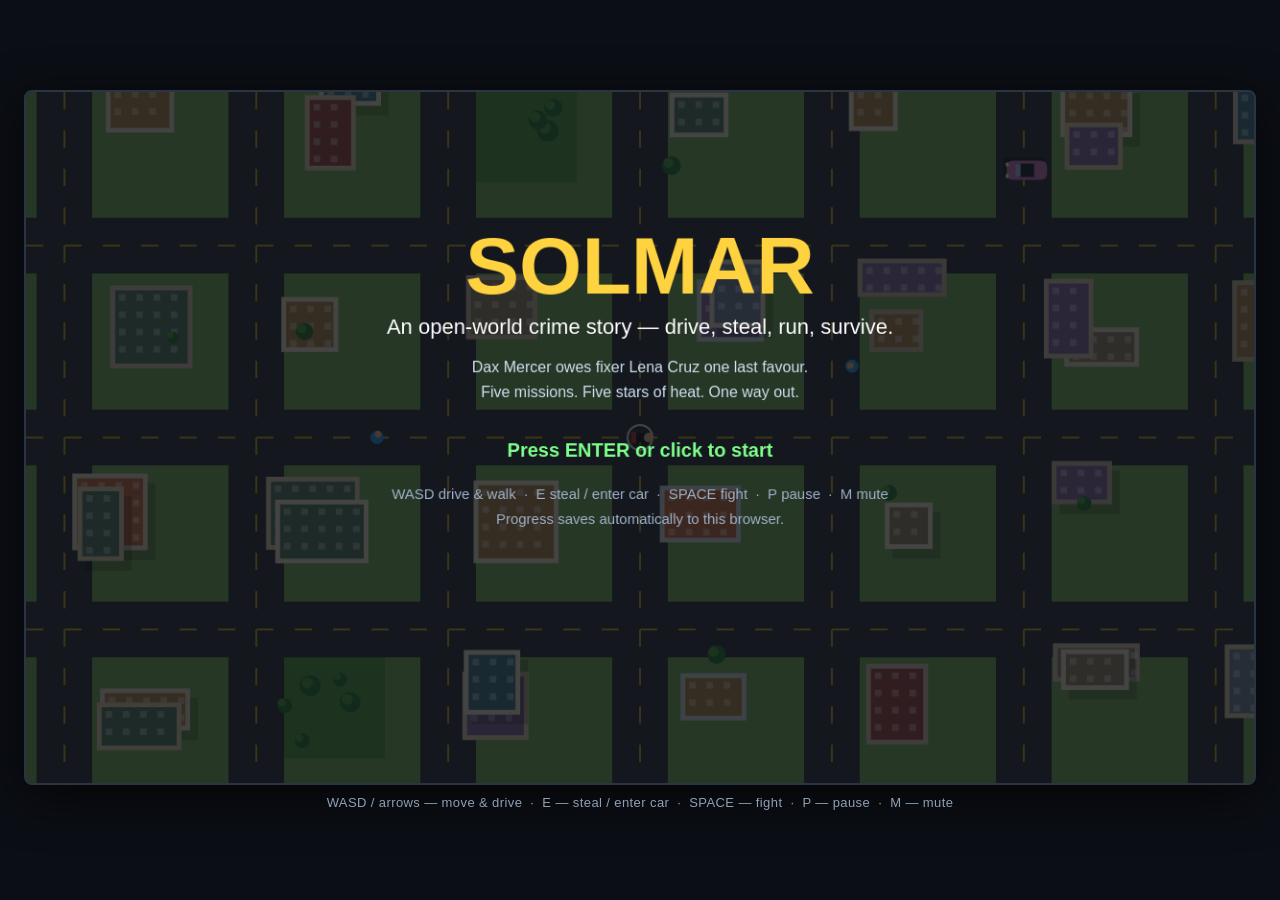
<file: game/index.html>
<!DOCTYPE html>
<html lang="en">
<head>
<meta charset="utf-8">
<meta name="viewport" content="width=device-width, initial-scale=1">
<title>Solmar — Open-World Crime</title>
<link rel="stylesheet" href="style.css">
</head>
<body>
<div id="wrap">
  <canvas id="game" width="1280" height="720"></canvas>
  <div id="hint">WASD / arrows — move &amp; drive &nbsp;·&nbsp; E — steal / enter car &nbsp;·&nbsp; SPACE — fight &nbsp;·&nbsp; P — pause &nbsp;·&nbsp; M — mute</div>
</div>
<script src="js/audio.js"></script>
<script src="js/city.js"></script>
<script src="js/entities.js"></script>
<script src="js/missions.js"></script>
<script src="js/game.js"></script>
</body>
</html>
</file>
<file: game/style.css>
/* Solmar — page chrome. The game itself draws everything on the canvas. */
html, body {
  margin: 0;
  padding: 0;
  background: #0b0e14;
  height: 100%;
  font-family: "Segoe UI", Verdana, sans-serif;
}
#wrap {
  min-height: 100vh;
  display: flex;
  flex-direction: column;
  align-items: center;
  justify-content: center;
  gap: 10px;
  padding: 12px;
  box-sizing: border-box;
}
#game {
  width: min(1280px, 96vw);
  height: auto;
  aspect-ratio: 16 / 9;
  background: #101820;
  border: 2px solid #2a3442;
  border-radius: 8px;
  box-shadow: 0 12px 48px rgba(0, 0, 0, 0.6);
  display: block;
}
#hint {
  color: #8fa0b3;
  font-size: 13px;
  letter-spacing: 0.4px;
  text-align: center;
}
</file>
